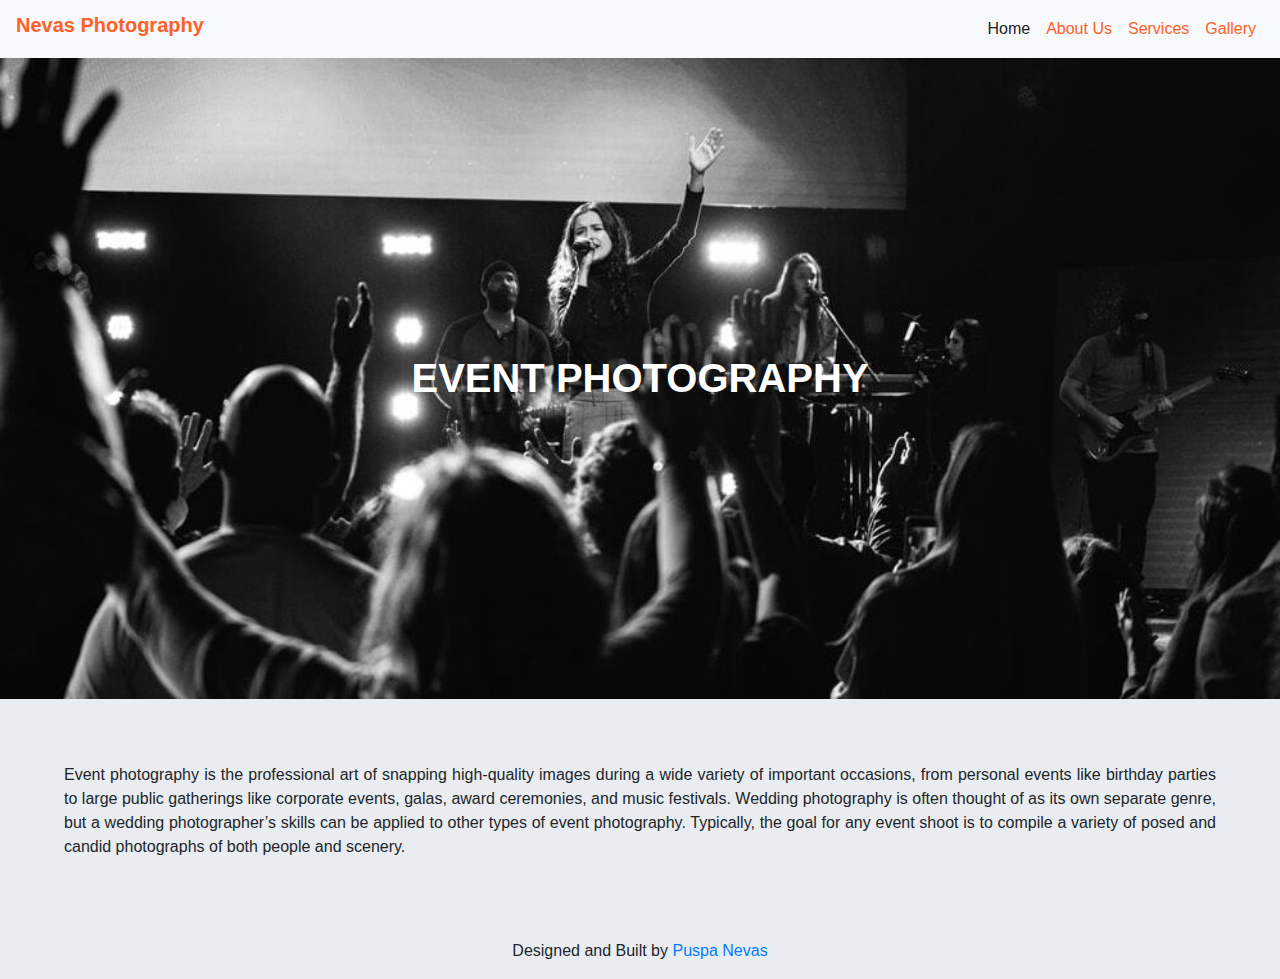
<file: eventsphotography.html>
<!DOCTYPE html>
<html lang="en">
<head>
    <meta charset="UTF-8">
    <meta name="viewport" content="width=device-width, initial-scale=1, shrink-to-fit=no">
    <meta http-equiv="X-UA-Compatible" content="ie=edge">
    <title>Nevas Photography</title>
    <link rel="canonical" href="https://nevasphotography.netlify.app">
    <meta name="description" content="Nevas photography makes your memories awesome by taking all events photos">
    <meta name="keywords" content="Wedding Photography, Pre-wedding Photoshoot, Post-wedding Photoshoot, Outdoor Photoshoot, Potrait Photoshoot, Birthday Event Photography">
    <meta itemprop="name" content="Nevas Photography">
    <meta itemprop="description" content="Nevas photography makes your memories awesome by taking all events photos">
    <meta property="og:url" content="https://nevasphotography.netlify.app">
    <meta property="og:type" content="website">
    <meta property="og:title" content="Nevas Photography">
    <meta property="og:description" content="Nevas photography makes your memories awesome by taking all events photos">
    <meta property="og:image" content="https://nevasphotography.netlify.app/image/favicon.jpg">
    <meta name="twitter:card" content="summary_large_image">
    <meta name="twitter:title" content="Nevas Photography">
    <meta name="twitter:description" content="Nevas photography makes your memories awesome by taking all events photos">

    <!--Favicon-->
    <link rel="icon" type="image/x-icon" href="/image/favicon.jpg">

    <!--Bootstrap CSS-->
    <link rel="stylesheet" href="https://maxcdn.bootstrapcdn.com/bootstrap/4.0.0/css/bootstrap.min.css">

    <link rel="preconnect" href="https://fonts.gstatic.com">
    <link href="https://fonts.googleapis.com/css2?family=Open+Sans&display=swap" rel="stylesheet">


    <!--Main style sheet-->
    <link rel="stylesheet" href="style.css">

</head>
<body>
    <!--Navbar-->
    <nav class="navbar navbar-expand-lg navbar-light bg-light">
        <a class="navbar-brand" href="index.html"><h5>Nevas Photography</h5></a>
        <button class="navbar-toggler" type="button" data-toggle="collapse" data-target="#navbarSupportedContent" aria-controls="navbarSupportedContent" aria-expanded="false" aria-label="Toggle navigation">
          <span class="navbar-toggler-icon"></span>
        </button>
      
        <div class="collapse navbar-collapse" id="navbarSupportedContent">
          <ul class="navbar-nav ml-auto">
            <li class="nav-item active">
              <a class="nav-link" href="index.html">Home <span class="sr-only">(current)</span></a>
            </li>
            <li class="nav-item">
              <a class="nav-link" href="index.html#about">About Us</a>
            </li>
            <li class="nav-item">
                <a class="nav-link" href="index.html#service">Services</a>
            </li>
            <li class="nav-item">
                <a class="nav-link" href="index.html#gallery">Gallery</a>
            </li>
          </ul>
          
        </div>
      </nav>



    <!--Banner-->
    <section id="eventbanner">
        <img src="image/event-banner1.jpg" alt="banner">
        <div class="banner-text"><h1>event photography</h1></div>
    </section>

    <section id="description">
        <p>Event photography is the professional art of snapping high-quality images during a wide variety of important occasions, from personal events like birthday parties to large public gatherings like corporate events, galas, award ceremonies, and music festivals. Wedding photography is often thought of as its own separate genre, but a wedding photographer’s skills can be applied to other types of event photography. Typically, the goal for any event shoot is to compile a variety of posed and candid photographs of both people and scenery.</p>
    </section>



    <!--Footer-->
    <footer class="footer">
        <div class="container">
            <p class="footer-msg text-center">Designed and Built by <a href="https://puspanevas.netlify.app">Puspa Nevas</a></p>
        </div>
    </footer>

    <script src="https://code.jquery.com/jquery-3.2.1.slim.min.js"></script>
    <script src="https://cdnjs.cloudflare.com/ajax/libs/popper.js/1.12.9/umd/popper.min.js"></script>
    <script src="https://maxcdn.bootstrapcdn.com/bootstrap/4.0.0/js/bootstrap.min.js"></script>

</body>
</html>
</file>
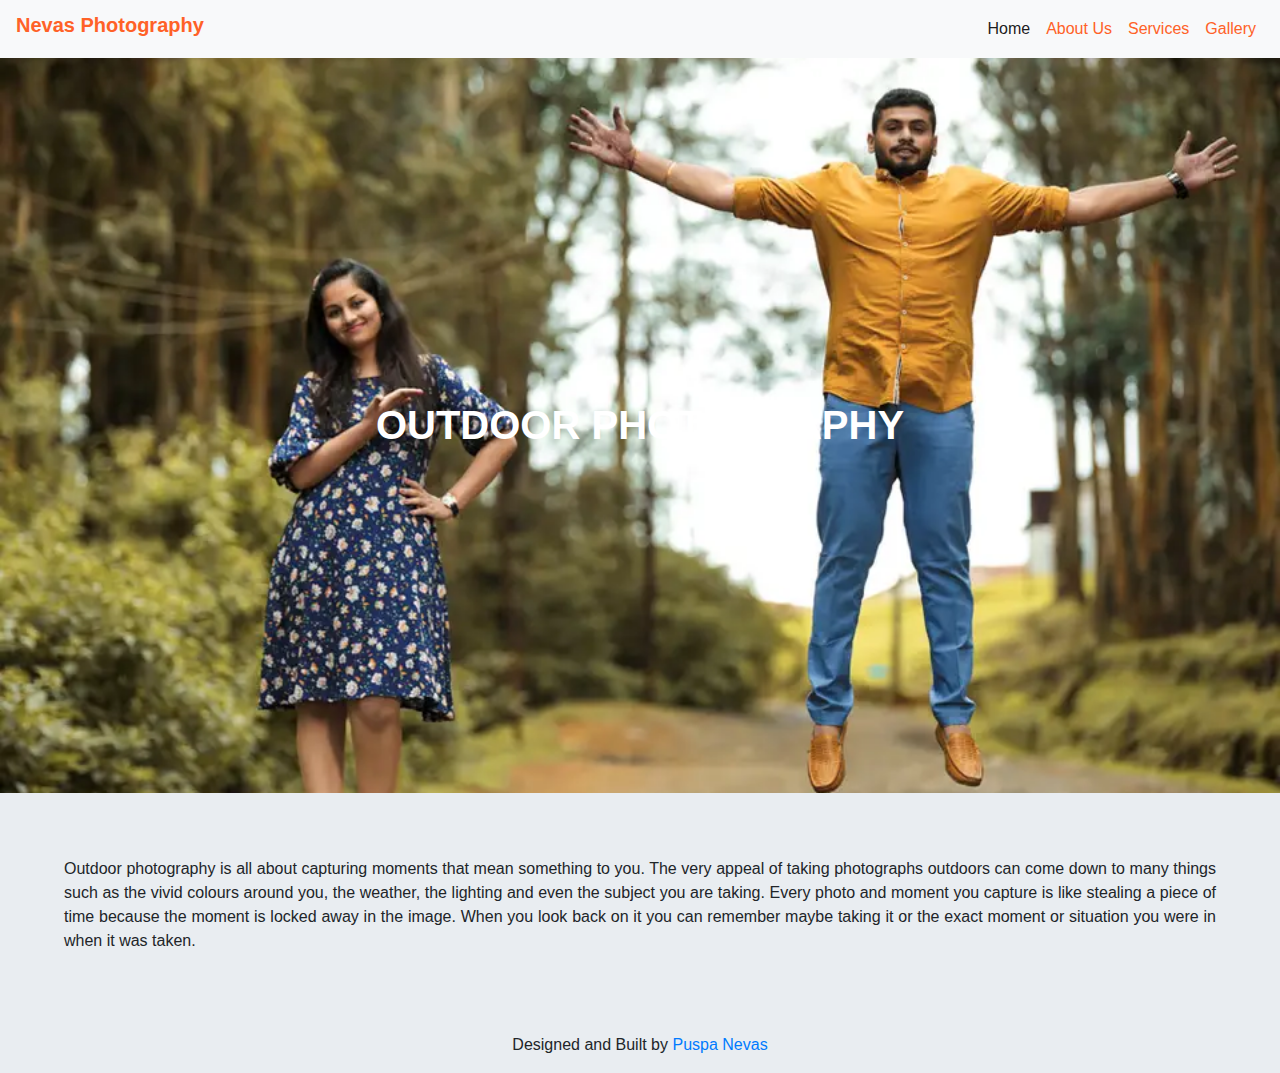
<file: outdoorphotography.html>
<!DOCTYPE html>
<html lang="en">
<head>
    <meta charset="UTF-8">
    <meta name="viewport" content="width=device-width, initial-scale=1, shrink-to-fit=no">
    <meta http-equiv="X-UA-Compatible" content="ie=edge">
    <title>Nevas Photography</title>
    <link rel="canonical" href="https://nevasphotography.netlify.app">
    <meta name="description" content="Nevas photography makes your memories awesome by taking all events photos">
    <meta name="keywords" content="Wedding Photography, Pre-wedding Photoshoot, Post-wedding Photoshoot, Outdoor Photoshoot, Potrait Photoshoot, Birthday Event Photography">
    <meta itemprop="name" content="Nevas Photography">
    <meta itemprop="description" content="Nevas photography makes your memories awesome by taking all events photos">
    <meta property="og:url" content="https://nevasphotography.netlify.app">
    <meta property="og:type" content="website">
    <meta property="og:title" content="Nevas Photography">
    <meta property="og:description" content="Nevas photography makes your memories awesome by taking all events photos">
    <meta property="og:image" content="https://nevasphotography.netlify.app/image/favicon.jpg">
    <meta name="twitter:card" content="summary_large_image">
    <meta name="twitter:title" content="Nevas Photography">
    <meta name="twitter:description" content="Nevas photography makes your memories awesome by taking all events photos">

    <!--Favicon-->
    <link rel="icon" type="image/x-icon" href="/image/favicon.jpg">

    <!--Bootstrap CSS-->
    <link rel="stylesheet" href="https://maxcdn.bootstrapcdn.com/bootstrap/4.0.0/css/bootstrap.min.css">

    <link rel="preconnect" href="https://fonts.gstatic.com">
    <link href="https://fonts.googleapis.com/css2?family=Open+Sans&display=swap" rel="stylesheet">


    <!--Main style sheet-->
    <link rel="stylesheet" href="style.css">

</head>
<body>
    <!--Navbar-->
    <nav class="navbar navbar-expand-lg navbar-light bg-light">
        <a class="navbar-brand" href="index.html"><h5>Nevas Photography</h5></a>
        <button class="navbar-toggler" type="button" data-toggle="collapse" data-target="#navbarSupportedContent" aria-controls="navbarSupportedContent" aria-expanded="false" aria-label="Toggle navigation">
          <span class="navbar-toggler-icon"></span>
        </button>
      
        <div class="collapse navbar-collapse" id="navbarSupportedContent">
          <ul class="navbar-nav ml-auto">
            <li class="nav-item active">
              <a class="nav-link" href="index.html">Home <span class="sr-only">(current)</span></a>
            </li>
            <li class="nav-item">
              <a class="nav-link" href="index.html#about">About Us</a>
            </li>
            <li class="nav-item">
                <a class="nav-link" href="index.html#service">Services</a>
            </li>
            <li class="nav-item">
                <a class="nav-link" href="index.html#gallery">Gallery</a>
            </li>
          </ul>
          
        </div>
      </nav>



    <!--Banner-->
    <section id="outdoorbanner">
        <img src="image/outdoor banner.jpg" alt="banner">
        <div class="banner-text"><h1>outdoor photography</h1></div>
    </section>

    <section id="description">
        <p>Outdoor photography is all about capturing moments that mean something to you. The very appeal of taking photographs outdoors can come down to many things such as the vivid colours around you, the weather, the lighting and even the subject you are taking. Every photo and moment you capture is like stealing a piece of time because the moment is locked away in the image. When you look back on it you can remember maybe taking it or the exact moment or situation you were in when it was taken.</p>
    </section>



    <!--Footer-->
    <footer class="footer">
        <div class="container">
            <p class="footer-msg text-center">Designed and Built by <a href="https://puspanevas.netlify.app">Puspa Nevas</a></p>
        </div>
    </footer>

    <script src="https://code.jquery.com/jquery-3.2.1.slim.min.js"></script>
    <script src="https://cdnjs.cloudflare.com/ajax/libs/popper.js/1.12.9/umd/popper.min.js"></script>
    <script src="https://maxcdn.bootstrapcdn.com/bootstrap/4.0.0/js/bootstrap.min.js"></script>

</body>
</html>
</file>
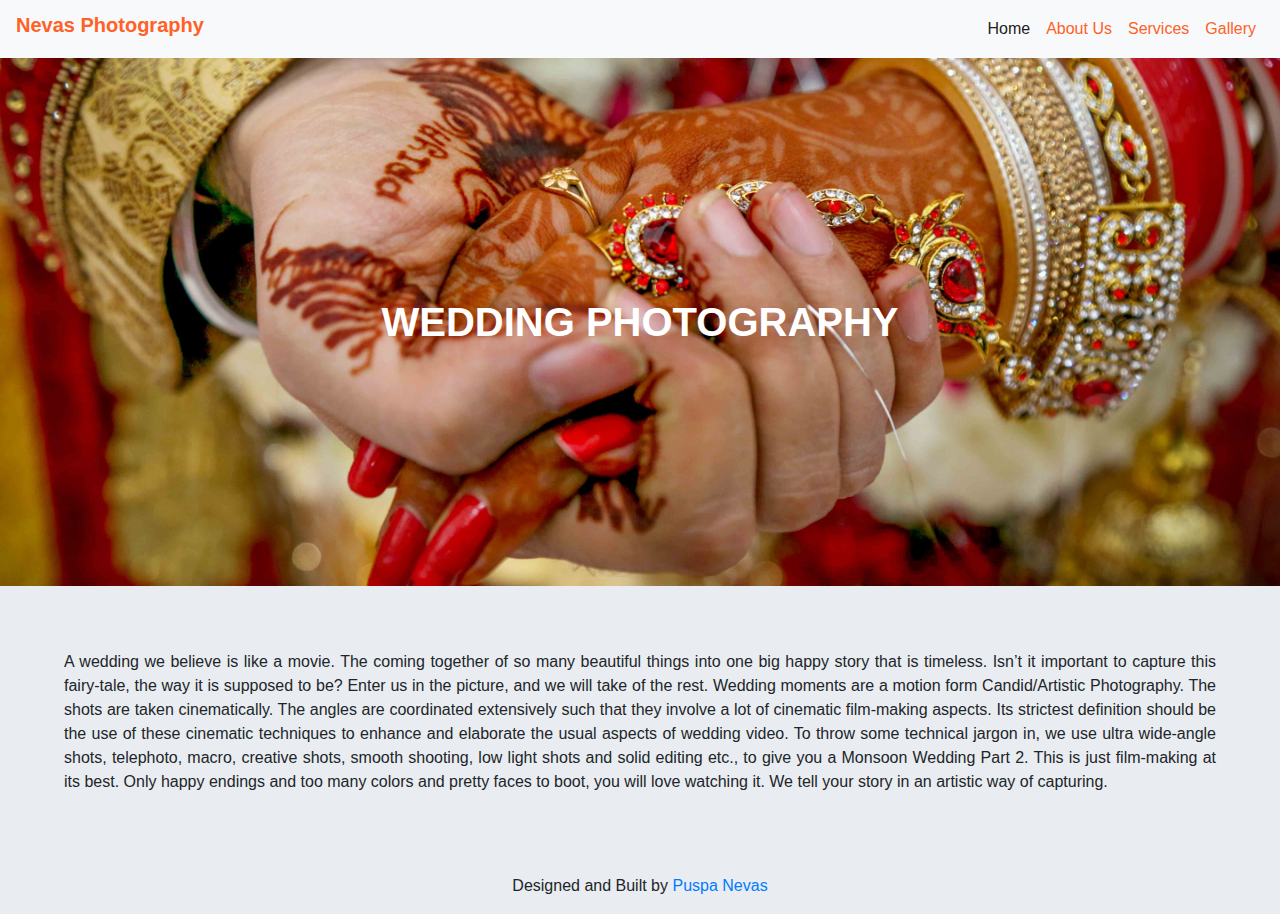
<file: weddingphotography.html>
<!DOCTYPE html>
<html lang="en">
<head>
    <meta charset="UTF-8">
    <meta name="viewport" content="width=device-width, initial-scale=1, shrink-to-fit=no">
    <meta http-equiv="X-UA-Compatible" content="ie=edge">
    <title>Nevas Photography</title>
    <link rel="canonical" href="https://nevasphotography.netlify.app">
    <meta name="description" content="Nevas photography makes your memories awesome by taking all events photos">
    <meta name="keywords" content="Wedding Photography, Pre-wedding Photoshoot, Post-wedding Photoshoot, Outdoor Photoshoot, Potrait Photoshoot, Birthday Event Photography">
    <meta itemprop="name" content="Nevas Photography">
    <meta itemprop="description" content="Nevas photography makes your memories awesome by taking all events photos">
    <meta property="og:url" content="https://nevasphotography.netlify.app">
    <meta property="og:type" content="website">
    <meta property="og:title" content="Nevas Photography">
    <meta property="og:description" content="Nevas photography makes your memories awesome by taking all events photos">
    <meta property="og:image" content="https://nevasphotography.netlify.app/image/favicon.jpg">
    <meta name="twitter:card" content="summary_large_image">
    <meta name="twitter:title" content="Nevas Photography">
    <meta name="twitter:description" content="Nevas photography makes your memories awesome by taking all events photos">

    <!--Favicon-->
    <link rel="icon" type="image/x-icon" href="/image/favicon.jpg">

    <!--Bootstrap CSS-->
    <link rel="stylesheet" href="https://maxcdn.bootstrapcdn.com/bootstrap/4.0.0/css/bootstrap.min.css">

    <link rel="preconnect" href="https://fonts.gstatic.com">
    <link href="https://fonts.googleapis.com/css2?family=Open+Sans&display=swap" rel="stylesheet">


    <!--Main style sheet-->
    <link rel="stylesheet" href="style.css">

</head>
<body>
    <!--Navbar-->
    <nav class="navbar navbar-expand-lg navbar-light bg-light">
        <a class="navbar-brand" href="index.html"><h5>Nevas Photography</h5></a>
        <button class="navbar-toggler" type="button" data-toggle="collapse" data-target="#navbarSupportedContent" aria-controls="navbarSupportedContent" aria-expanded="false" aria-label="Toggle navigation">
          <span class="navbar-toggler-icon"></span>
        </button>
      
        <div class="collapse navbar-collapse" id="navbarSupportedContent">
          <ul class="navbar-nav ml-auto">
            <li class="nav-item active">
              <a class="nav-link" href="index.html">Home <span class="sr-only">(current)</span></a>
            </li>
            <li class="nav-item">
              <a class="nav-link" href="index.html#about">About Us</a>
            </li>
            <li class="nav-item">
                <a class="nav-link" href="index.html#service">Services</a>
            </li>
            <li class="nav-item">
                <a class="nav-link" href="index.html#gallery">Gallery</a>
            </li>
          </ul>
          
        </div>
      </nav>



    <!--Banner-->
    <section id="weddingbanner">
        <img src="image/wedding-banner.jpg" alt="banner">
        <div class="banner-text"><h1>wedding photography</h1></div>
    </section>

    <section id="description">
        <p>A wedding we believe is like a movie. The coming together of so many beautiful things into one big happy story that is timeless. Isn’t it important to capture this fairy-tale, the way it is supposed to be? Enter us in the picture, and we will take of the rest. Wedding moments are a motion form Candid/Artistic Photography. The shots are taken cinematically. The angles are coordinated extensively such that they involve a lot of cinematic film-making aspects. Its strictest definition should be the use of these cinematic techniques to enhance and elaborate the usual aspects of wedding video. To throw some technical jargon in, we use ultra wide-angle shots, telephoto, macro, creative shots, smooth shooting, low light shots and solid editing etc., to give you a Monsoon Wedding Part 2. This is just film-making at its best. Only happy endings and too many colors and pretty faces to boot, you will love watching it.  We tell your story in an artistic way of capturing.</p>
    </section>



    <!--Footer-->
    <footer class="footer">
        <div class="container">
            <p class="footer-msg text-center">Designed and Built by <a href="https://puspanevas.netlify.app">Puspa Nevas</a></p>
        </div>
    </footer>

    <script src="https://code.jquery.com/jquery-3.2.1.slim.min.js"></script>
    <script src="https://cdnjs.cloudflare.com/ajax/libs/popper.js/1.12.9/umd/popper.min.js"></script>
    <script src="https://maxcdn.bootstrapcdn.com/bootstrap/4.0.0/js/bootstrap.min.js"></script>

</body>
</html>
</file>
<file: style.css>
* {
    margin: 0;
    padding: 0;
    scroll-behavior: smooth;
}

body {
    background-color: #e5eaeed7;
}

.title {
    color: #44496b;
    text-transform: uppercase;
}

.navbar-brand h5 {
    font-weight: 700;
    color: #ff6127;
}

.navbar-nav .nav-item .nav-link {
  color: #ff6127;
}

/* ---------------
    Banner
------------------ */
#banner img {
    max-width: 100%;
    min-height: 50%;
}
/*------------------
    About
 -------------------*/
#about {
    padding: 50px 0 10px 0;
    
}


#about p {
    text-align: justify;
    padding: 5%;
    text-indent: 5%;
}


/*-------------------
    service
  ---------------------*/
  #service {
    padding: 50px 0 10px 0;

  }

  #service .container {
    padding: 20px;
  }

  .service-list-area {
    display: flex;
    flex-direction: row;
    flex-wrap: wrap;
    gap: 5px;
  }

  .service-list {
    border: none;
    border-radius: 5%;
    box-sizing: border-box;
    box-shadow: 0px 2px 12px rgba(0, 0, 0, 0.09);
    padding: 10px;
    margin: 15px;
    height: 95%;
    transition: transform .2s;
  
  }

  .service-list:hover {
    transform: scale(1.1);
  } 

  .service-title h5 {
    padding-top: 10px;
    color: #ff6127;
    font-weight: 600;
  }

  .service-title:hover {
    color: green;
    cursor: pointer;
  }

  .service-image img {
    width: 100%;
    height: 200px;
    object-fit: cover;
    border-radius: 5px;
  }

  .service-title a {
    text-decoration: none;
    color: #000;
    text-align: center;
  }

  /*----------------
    Gallery 
   ----------------*/
   #gallery {
    padding: 50px 0 10px 0;
   }

   #gallery img {
    width: 100%;
    height: 95%;
    border-radius: 5px;
   }

   #gallery .grid-container {
    display: grid;
    grid-template-columns: auto auto auto;
   }

   .grid-item {
    padding: 5px;
   }

   .footer-msg a:hover {
    text-decoration: none;
   }

   /* ------------------------
    Banner
   --------------------------- */
   #weddingbanner,
   #outdoorbanner,
   #eventbanner {
    position: relative;
    color: black;
    text-align: center;
    color: #fff;
  
   }

   #weddingbanner img,
   #outdoorbanner img,
   #eventbanner img {
    width: 100%;
    max-height: 90%;
   }

   .banner-text h1{
    position: absolute;
    top: 50%;
    left: 50%;
    transform: translate(-50%, -50%);
    text-transform: uppercase;
    font-weight: 600;
   }

   #description {
    padding: 5%;
   }

   #description p {
    text-align: justify;
   }

   /* --------------------
    Social Links
   ------------------------*/
   .footer .social-links {
    text-align: center;
    padding: 1%;
   }


   .footer .social-links a {
    font-size: 25px;
    /* display: inline-block; */
    background: #333;
    color: #eee;
    line-height: 1;
    padding: 5px 0;
    /* margin-right: 4px; */
    border-radius: 50%;
    text-align: center;
    align-items: center;
    width: 34px;
    height: 34px;
    transition: 0.3s;
    text-decoration: none;
  }
  
  .footer .social-links .fa-twitter {
    background: #55AcEE;
  }
  
  .footer .social-links .fa-facebook-f {
    background: #3B5998;
  }
  
  .footer .social-links .fa-instagram {
    background: #f09433;
    background: -moz-linear-gradient(45deg, #f09433 0%, #e6683c 25%, #dc2743 50%, #cc2366 75%, #bc1888 100%); 
    background: -webkit-linear-gradient(45deg, #f09433 0%,#e6683c 25%,#dc2743 50%,#cc2366 75%,#bc1888 100%); 
    background: linear-gradient(45deg, #f09433 0%,#e6683c 25%,#dc2743 50%,#cc2366 75%,#bc1888 100%); 
    filter: progid:DXImageTransform.Microsoft.gradient( startColorstr='#f09433', endColorstr='#bc1888',GradientType=1 );
  }
</file>
